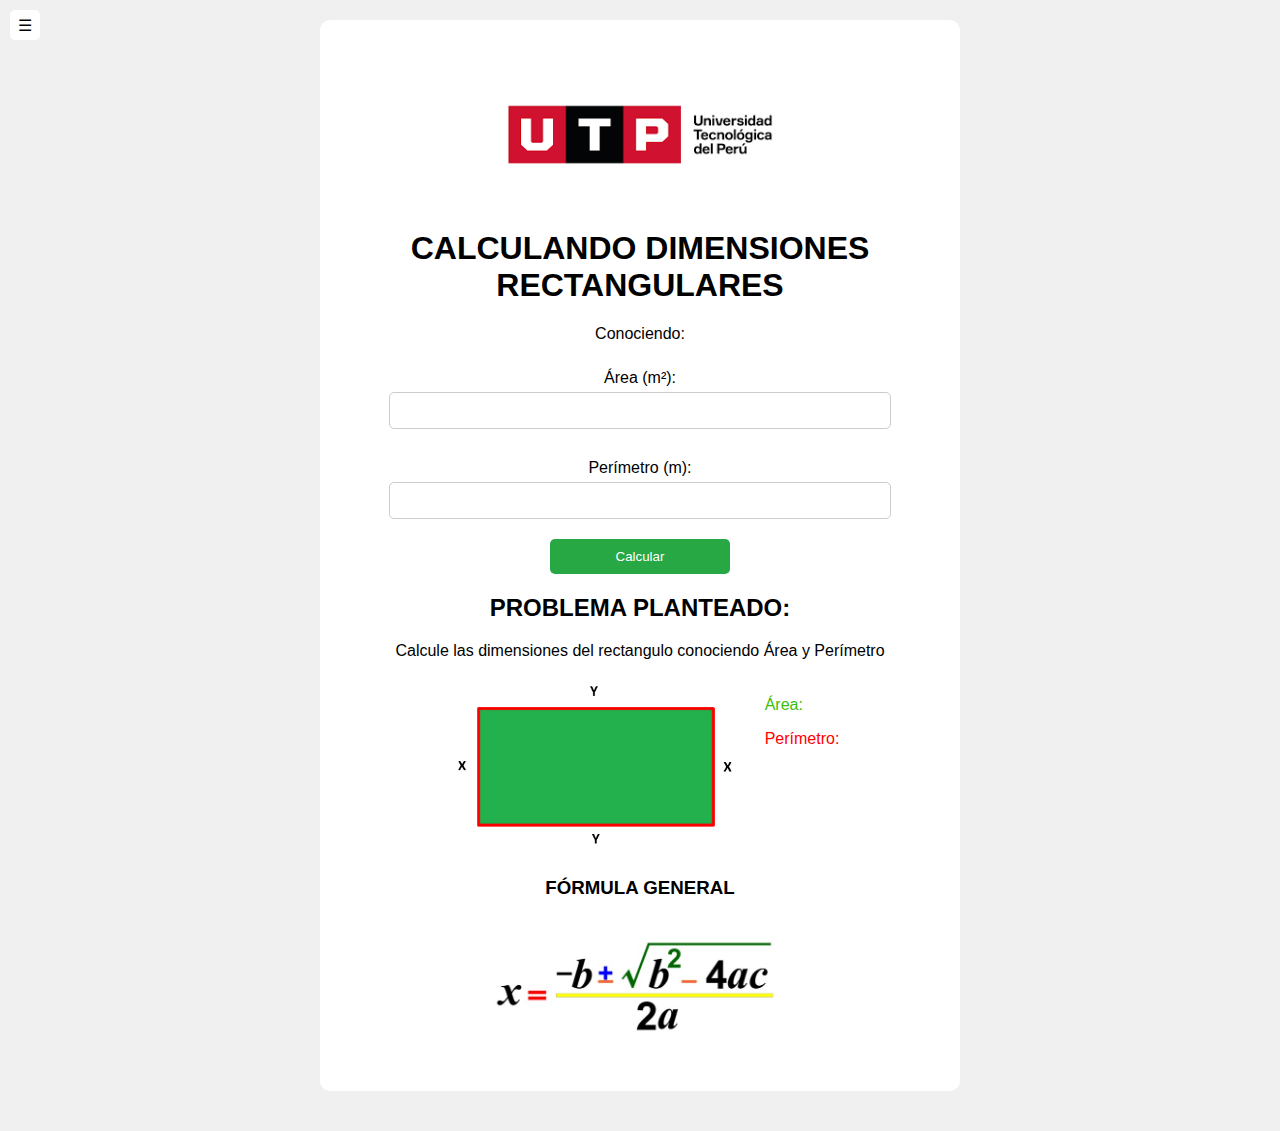
<file: index.html>
<!DOCTYPE html>
<html lang="en">
<head>
    <meta charset="UTF-8">
    <meta name="viewport" content="width=device-width, initial-scale=1.0">
    <meta property="og:image" content="https://campusvirtualperu.com/wp-content/uploads/2023/11/logo_utp.jpg" />

    <title>ProyectoUTP</title>
    <link rel="icon" href="utp1.png" type="image/png">
    <link rel="stylesheet" href="styles.css">
</head>
<body>
    <div class="sidebar" id="sidebar">
        <button class="closebtn" onclick="toggleSidebar()">×</button>
        <ul>
            <li><a href="index.html" id="rectanguloLink">Dimensiones de un Rectángulo</a></li>
            <li><a href="rectangulo/rectangulo.html" id="homelink"> Área y Perimetro de un Rectángulo</a></li>
            <li><a href="triangulo/triangulo_area_perimetro.html" id="trianguloAreaPerimetroLink">+ INFORMACIÓN</a></li>
        </ul>
    </div>
    <div class="content" id="content">
        <button class="openbtn" id="openbtn" onclick="toggleSidebar()">☰</button>
        <div class="container">
            <img id="utplogo" src="utp.png" alt="UTP_logo">
            <h1>CALCULANDO DIMENSIONES RECTANGULARES</h1>
            <p>Conociendo:</p>
            <form id="inputForm">
                <label for="area">Área (m²):</label>
                <input type="number" id="area" name="area" required>
                <label for="perimeter">Perímetro (m):</label>
                <input type="number" id="perimeter" name="perimeter" required>
                <button type="submit">Calcular</button>
            </form>
            <h2>PROBLEMA PLANTEADO:</h2>
            <p class="problema">Calcule las dimensiones del rectangulo conociendo Área y Perímetro</p>
            <div class="results-container">
                <img id="rectangleImage" src="Rectangulo.png" alt="rectangulo_finca">
                <div class="dimension-results">
                    <p class="dimensiones1" id="areaResult">Área:</p>
                    <p class="dimensiones2" id="perimeterResult">Perímetro:</p>
                </div>
            </div>
            
            <h3>FÓRMULA GENERAL</h3>
            <img id="formulaImage" src="formula.jpg" alt="Fórmula General">
            <div id="results" class="hidden">
                <h3>RESULTADOS:</h3>
                <p id="areaResult"></p>
                <p id="perimeterResult"></p>
                <p id="quadraticFormula"></p>
                <p id="quadraticFormula1"></p>
                <p id="terms"></p>
                <p id="discriminantResult"></p>
                <h3>PASOS DE SOLUCIÓN:</h3>
                <ol id="steps"></ol>
                <h3 class="solucionesdex">SOLUCIONES DE "X":</h3>
                <p id="solution1"></p>
                <p id="solution2"></p>
                <h3>CONCLUSIÓN:</h3>
                <p id="conclusion"></p>
            </div>            
        </div>
    </div>
    <script src="script.js"></script>
</body>
</html>
</file>
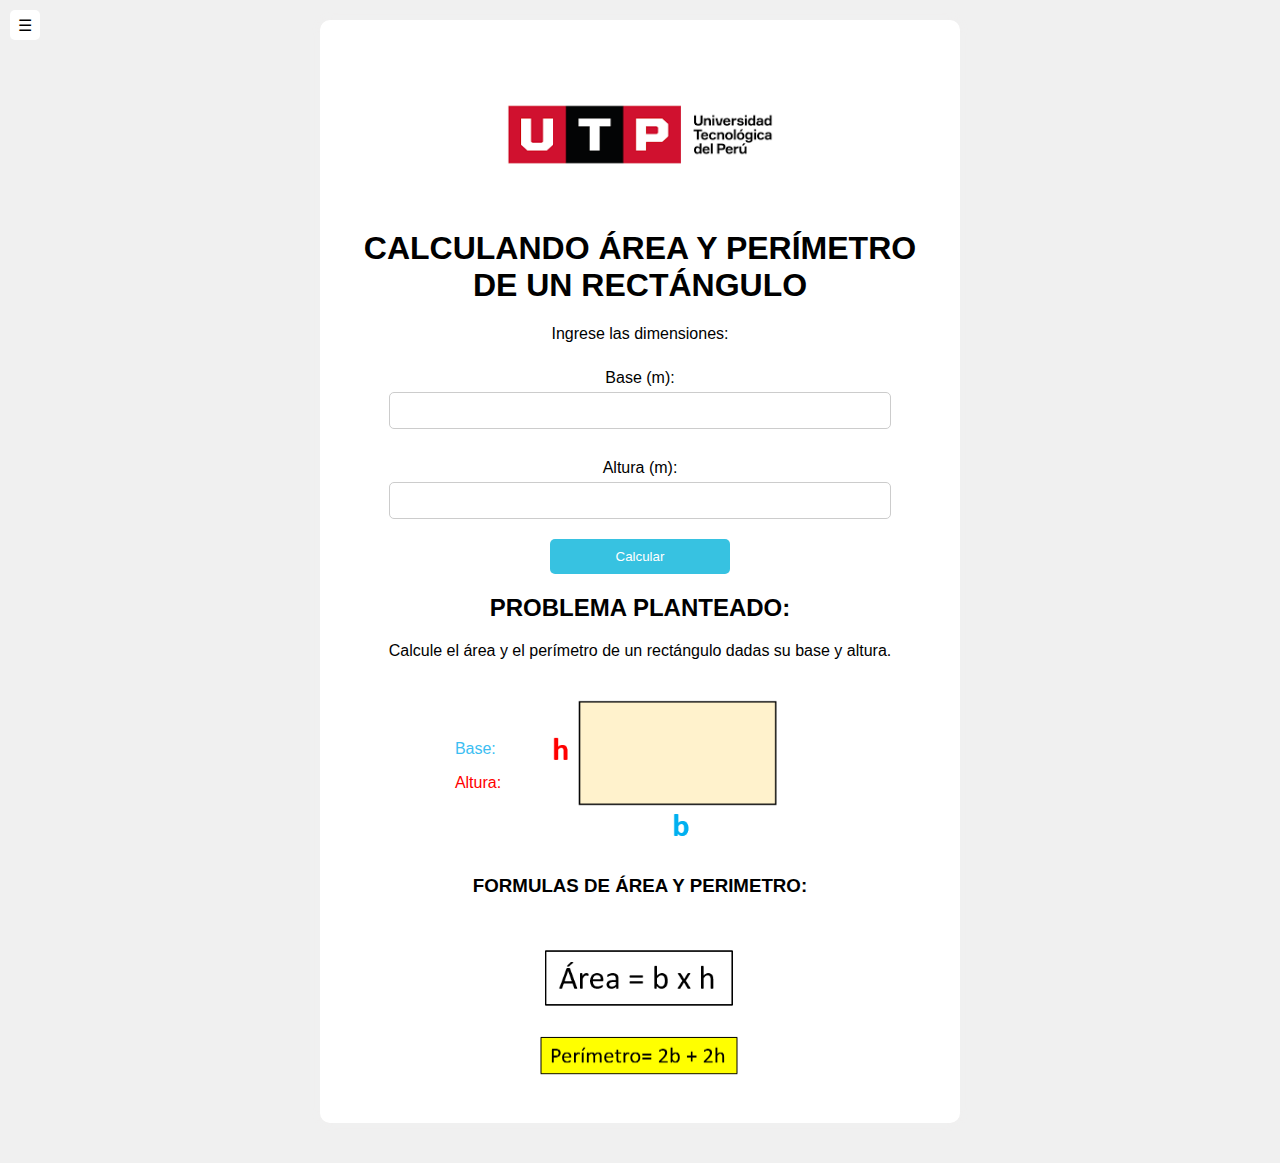
<file: rectangulo/rectangulo.html>
<!DOCTYPE html>
<html lang="en">
<head>
    <meta charset="UTF-8">
    <meta name="viewport" content="width=device-width, initial-scale=1.0">
    <title>ProyectoUTP</title>
    <link rel="icon" href="../utp1.png" type="image/png">
    <link rel="stylesheet" href="rectangulo.css">
</head>
<body>
    <div class="sidebar" id="sidebar">
        <button class="closebtn" onclick="toggleSidebar()">×</button>
        <ul>
            <li><a href="../index.html" id="homeLink">Dimensiones de un Rectángulo</a></li>
            <li><a href="rectangulo.html" id="rectanguloLink" class="active">Área y Perimetro de un Rectángulo</a></li>
            <li><a href="../triangulo/triangulo_area_perimetro.html" id="trianguloAreaPerimetroLink">+ INFORMACIÓN</a></li>
        </ul>
    </div>
    <div class="content" id="content">
        <button class="openbtn" id="openbtn" onclick="toggleSidebar()">☰</button>
        <div class="container">
            <img id="utplogo" src="../utp.png" alt="UTP_logo">
            <h1>CALCULANDO ÁREA Y PERÍMETRO DE UN RECTÁNGULO</h1>
            <p>Ingrese las dimensiones:</p>
            <form id="inputForm">
                <label for="base">Base (m):</label>
                <input type="number" id="base" name="base" required>
                <label for="height">Altura (m):</label>
                <input type="number" id="height" name="height" required>
                <button type="submit" class="calculate-btn">Calcular</button>
            </form>
            <h2>PROBLEMA PLANTEADO:</h2>
            <p class="problema">Calcule el área y el perímetro de un rectángulo dadas su base y altura.</p>
            <div class="image-container">
                <div class="dimensions">
                    <p class="dimensiones1">Base: <span id="baseValue"></span></p>
                    <p class="dimensiones2">Altura: <span id="heightValue"></span></p>
                </div>
                <img id="rectangleImage" src="base y altura.png" alt="rectangulo_finca">               
            </div>
            <h3>FORMULAS DE ÁREA Y PERIMETRO:</h3>         
            <div class="results-container">
                <div class="formula-images">
                    <img src="area.png" alt="Fórmula del Área" class="formulaImage">
                    <img src="perimeter.png" alt="Fórmula del Perímetro" class="formulaImage">
                </div>
                <div id="results" class="hidden">
                    <h3>Resultados:</h3>
                    <p id="areaResult">Área:</p>
                    <p id="perimeterResult">Perímetro:</p>
                    <h3>Procedimiento:</h3>
                    <p id="procedure"></p>
                    <h3>Conclusión:</h3>
                    <p id="conclusion"></p>
                </div>
            </div>
        </div>
    </div>

    <script src="rectangulo.js"></script>
</body>
</html>
</file>
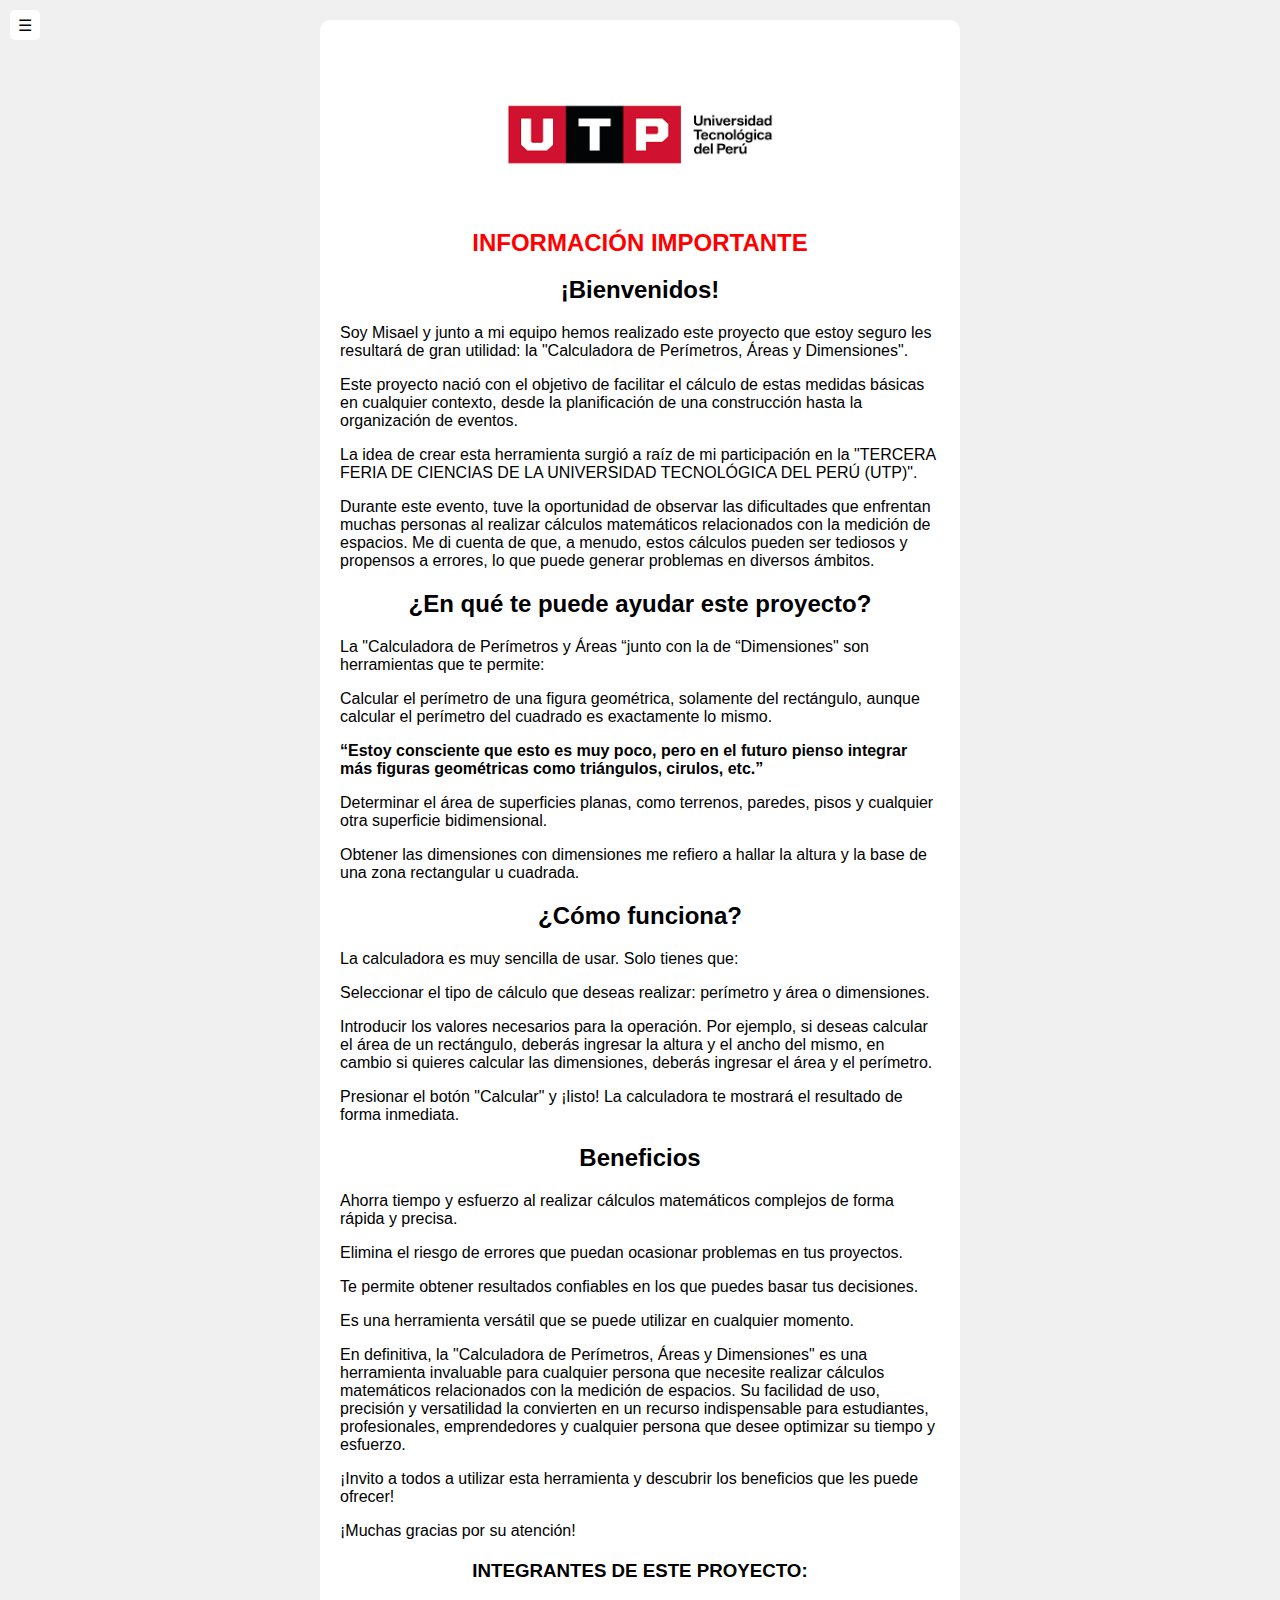
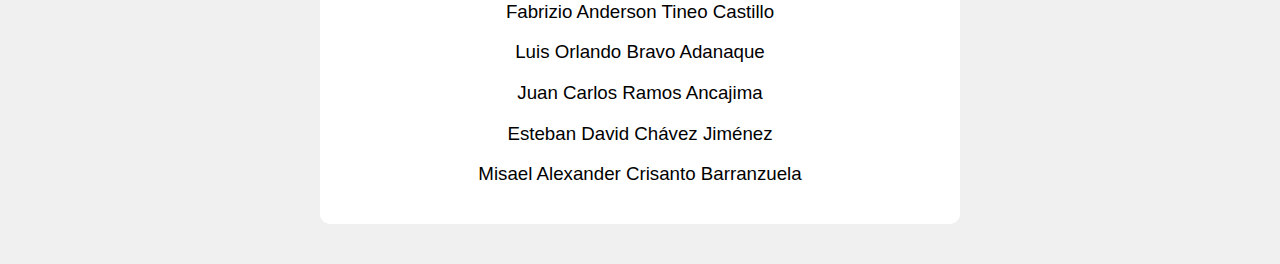
<file: triangulo/triangulo_area_perimetro.html>
<!DOCTYPE html>
<html lang="es">
<head>
    <meta charset="UTF-8">
    <meta name="viewport" content="width=device-width, initial-scale=1.0">
    <title>ProyectoUTP</title>
    <link rel="icon" href="../utp1.png" type="image/png">
    <link rel="stylesheet" href="info.css">
</head>
<body>
    <div class="sidebar" id="sidebar">
        <button class="closebtn" onclick="toggleSidebar()">×</button>
        <ul>
            <li><a href="../index.html" id="homeLink">Dimensiones de un Rectángulo</a></li>
            <li><a href="../rectangulo/rectangulo.html" id="rectanguloLink">Área y Perímetro de un Rectángulo</a></li>
            <li><a href="triangulo_area_perimetro.html" id="trianguloAreaPerimetroLink" class="active">+ INFORMACIÓN</a></li>
        </ul>
    </div>
    <div class="content" id="content">
        <button class="openbtn" id="openbtn" onclick="toggleSidebar()">☰</button>
        <div class="container">
            <img id="utplogo" src="../utp.png" alt="UTP_logo">
            <h2 class="important-info">INFORMACIÓN IMPORTANTE</h2>
            <h2>¡Bienvenidos!</h2>

            <p>Soy Misael y junto a mi equipo hemos realizado este proyecto que estoy seguro les resultará de gran utilidad: la "Calculadora de Perímetros, Áreas y Dimensiones". </p>

            <p>Este proyecto nació con el objetivo de facilitar el cálculo de estas medidas básicas en cualquier contexto, desde la planificación de una construcción hasta la organización de eventos.</p>
            
            <p>La idea de crear esta herramienta surgió a raíz de mi participación en la "TERCERA FERIA DE CIENCIAS DE LA UNIVERSIDAD TECNOLÓGICA DEL PERÚ (UTP)".</p>

            <p> Durante este evento, tuve la oportunidad de observar las dificultades que enfrentan muchas personas al realizar cálculos matemáticos relacionados con la medición de espacios. Me di cuenta de que, a menudo, estos cálculos pueden ser tediosos y propensos a errores, lo que puede generar problemas en diversos ámbitos.</p>
            
            <h2>¿En qué te puede ayudar este proyecto?</h2>
            
            <p>La "Calculadora de Perímetros y Áreas “junto con la de “Dimensiones" son herramientas que te permite:</p>
            

            <p>Calcular el perímetro de una figura geométrica, solamente del rectángulo, aunque calcular el perímetro del cuadrado es exactamente lo mismo. 
                <p class="comet">“Estoy consciente que esto es muy poco, pero en el futuro pienso integrar más figuras geométricas como triángulos, cirulos, etc.”</p>
            </p>
            <p>Determinar el área de superficies planas, como terrenos, paredes, pisos y cualquier otra superficie bidimensional.</p>
            <p>Obtener las dimensiones con dimensiones me refiero a hallar la altura y la base de una zona rectangular u cuadrada.</p>

            
            <h2>¿Cómo funciona?</h2>
            
            <p>La calculadora es muy sencilla de usar. Solo tienes que:</p>
            

            <p>Seleccionar el tipo de cálculo que deseas realizar: perímetro y área o dimensiones.</p>
            <p>Introducir los valores necesarios para la operación. Por ejemplo, si deseas calcular el área de un rectángulo, deberás ingresar la altura y el ancho del mismo, en cambio si quieres calcular las dimensiones, deberás ingresar el área y el perímetro.</p>
            <p>Presionar el botón "Calcular" y ¡listo! La calculadora te mostrará el resultado de forma inmediata.</p>

            
            <h2>Beneficios</h2>
            
            

            <p>Ahorra tiempo y esfuerzo al realizar cálculos matemáticos complejos de forma rápida y precisa.</p>
            <p>Elimina el riesgo de errores que puedan ocasionar problemas en tus proyectos.</p>
            <p>Te permite obtener resultados confiables en los que puedes basar tus decisiones.</p>
            <p>Es una herramienta versátil que se puede utilizar en cualquier momento.</p>

            
            <p>En definitiva, la "Calculadora de Perímetros, Áreas y Dimensiones" es una herramienta invaluable para cualquier persona que necesite realizar cálculos matemáticos relacionados con la medición de espacios. Su facilidad de uso, precisión y versatilidad la convierten en un recurso indispensable para estudiantes, profesionales, emprendedores y cualquier persona que desee optimizar su tiempo y esfuerzo.</p>
            
            <p>¡Invito a todos a utilizar esta herramienta y descubrir los beneficios que les puede ofrecer!</p>
            
            <p>¡Muchas gracias por su atención!</p>
            

            <h3 class="project-members">INTEGRANTES DE ESTE PROYECTO:</p>


                <p class="sep">Fabrizio Anderson Tineo Castillo</p>
                <p class="sep">Luis Orlando Bravo Adanaque</p>
                <p class="sep">Juan Carlos Ramos Ancajima</p>
                <p class="sep">Esteban David Chávez Jiménez</p>
                <p class="sep">Misael Alexander Crisanto Barranzuela</p>        
        </div>
    </div>

    <script src="info.js"></script>
</body>
</html>
</file>
<file: styles.css>
body {
    font-family: Arial, sans-serif;
    display: flex;
    flex-direction: column;
    min-height: 100vh;
    margin: 0;
    background-color: #f0f0f0;
}

.content {
    flex: 1;
    display: flex;
    justify-content: center;
    align-items: flex-start;
    padding: 20px;
}

.container {
    background-color: white;
    padding: 20px;
    border-radius: 10px;
    box-shadow: 0 0 10px rgba(251, 250, 250, 0.1);
    max-width: 600px;
    width: 100%;
    text-align: center;
    margin-bottom: 20px;
}

.dimensiones1 {
    color: rgb(59, 190, 12);
}

.dimensiones2 {
    color: red;
}

form {
    display: flex;
    flex-direction: column;
    align-items: center;
}

label {
    margin: 10px 0 5px;
}

input {
    padding: 10px;
    margin-bottom: 20px;
    border: 1px solid #ccc;
    border-radius: 5px;
    width: 80%;
}

button {
    padding: 10px;
    background-color: #28a745;
    color: white;
    border: none;
    border-radius: 5px;
    cursor: pointer;
    width: 30%;
}

button:hover {
    background-color: #218838;
}

#results {
    margin-top: 20px;
}

#formulaImage {
    display: block;
    margin: 30px auto;
    max-width: 50%;
    height: auto;
}

.results-container {
    display: flex;
    justify-content: center;
    align-items: flex-start; /* Cambiado para alinear elementos en la parte superior */
    margin-top: 20px;
}

#rectangleImage {
    max-width: 50%;
    height: auto;
    border: 2px solid white;
}

.dimension-results {
    text-align: left;
    margin-left: 20px; /* Cambiado de margin-right a margin-left */
}

@media (max-width: 600px) {
    .container {
        padding: 10px;
    }

    input {
        padding: 8px;
    }

    button {
        padding: 8px;
    }

    .results-container {
        flex-direction: column;
        align-items: center;
    }

    .dimension-results {
        margin-left: 0; /* Cambiado de margin-right a margin-left */
        text-align: center;
        margin-top: 10px;
    }
}

.sidebar {
    height: 100%;
    width: 250px;
    position: fixed;
    top: 0;
    left: 0;
    background-color: #000;
    padding-top: 80px;
    display: none;
    z-index: 1;
}

.sidebar ul {
    list-style-type: none;
    padding: 0;
}

.sidebar a {
    padding: 10px 15px;
    text-decoration: none;
    font-size: 18px;
    color: white;
    display: block;
}

.sidebar a:hover {
    background-color: #575757;
}

.sidebar a.active {
    background-color: #28a745;
    color: white;
}

.sidebar .closebtn {
    position: absolute;
    top: 10px;
    right: 20px;
    font-size: 36px;
    background-color: #28a745;
    color: white;
    border: none;
    cursor: pointer;
}

.openbtn {
    font-size: 16px;
    cursor: pointer;
    background-color: white;
    color: black;
    padding: 5px 10px;
    border: none;
    position: fixed;
    top: 10px;
    left: 10px;
    z-index: 2;
    width: 30px;
    height: 30px;
    display: flex;
    flex-direction: column;
    justify-content: center;
    align-items: center;
}

.openbtn:hover {
    background-color: #ddd;
}

.openbtn span {
    display: block;
    width: 20px;
    height: 2px;
    margin: 3px auto;
    background-color: black;
}
#utplogo{
        display: block;
        margin: 20px auto;
        max-width: 50%;
        height: auto;
}
.hidden {
    display: none;
}
.solucionesdex{
    color: red;
    font-size: 30px;
}
</file>
<file: rectangulo/rectangulo.css>
body {
    font-family: Arial, sans-serif;
    display: flex;
    flex-direction: column;
    min-height: 100vh;
    margin: 0;
    background-color: #f0f0f0;
}

.content {
    flex: 1;
    display: flex;
    justify-content: center;
    align-items: flex-start;
    padding: 20px;
}

.container {
    background-color: white;
    padding: 20px;
    border-radius: 10px;
    box-shadow: 0 0 10px rgba(251, 250, 250, 0.1);
    max-width: 600px;
    width: 100%;
    text-align: center;
    margin-bottom: 20px;
}

.dimensiones1 {
    color: rgb(59, 190, 242); /* Celeste */
}

.dimensiones2 {
    color: red; /* Rojo */
}

form {
    display: flex;
    flex-direction: column;
    align-items: center;
}

label {
    margin: 10px 0 5px;
}

input {
    padding: 10px;
    margin-bottom: 20px;
    border: 1px solid #ccc;
    border-radius: 5px;
    width: 80%;
}

button {
    padding: 10px;
    background-color: #37c2e1;
    color: white;
    border: none;
    border-radius: 5px;
    cursor: pointer;
    width: 30%;
}

button:hover {
    background-color: #37c2e1;
}

#results {
    margin-top: 20px;
}

#results.hidden {
    display: none;
}

.formulaImage {
    display: block;
    margin: 20px auto;
    max-width: 50%;
    height: auto;
}

.results-container {
    display: flex;
    flex-direction: column;
    align-items: center;
    margin-top: 20px;
}

.image-container {
    display: flex;
    justify-content: center;
    align-items: center;
    margin-bottom: 20px;
}

#rectangleImage {
    max-width: 50%;
    height: auto;
    border: 2px solid white;
}

.dimensions {
    text-align: left;
    margin-right: 20px;
}

.sidebar {
    height: 100%;
    width: 250px;
    position: fixed;
    top: 0;
    left: 0;
    background-color: #000;
    padding-top: 80px;
    display: none;
    z-index: 1;
}

.sidebar ul {
    list-style-type: none;
    padding: 0;
}

.sidebar a {
    padding: 10px 15px;
    text-decoration: none;
    font-size: 18px;
    color: white;
    display: block;
}

.sidebar a:hover {
    background-color: #575757;
}

.sidebar a.active {
    background-color: #37c2e1;
    color: white;
}

.sidebar .closebtn {
    position: absolute;
    top: 10px;
    right: 20px;
    font-size: 36px;
    background-color: #37c2e1;
    color: white;
    border: none;
    cursor: pointer;
}

.openbtn {
    font-size: 16px;
    cursor: pointer;
    background-color: white;
    color: black;
    padding: 5px 10px;
    border: none;
    position: fixed;
    top: 10px;
    left: 10px;
    z-index: 2;
    width: 30px;
    height: 30px;
    display: flex;
    flex-direction: column;
    justify-content: center;
    align-items: center;
}

.openbtn:hover {
    background-color: #ddd;
}

.openbtn span {
    display: block;
    width: 20px;
    height: 2px;
    margin: 3px auto;
    background-color: black;
}

@media (max-width: 600px) {
    .container {
        padding: 10px;
    }

    input {
        padding: 8px;
    }

    button {
        padding: 8px;
    }

    .results-container {
        flex-direction: column;
        align-items: center;
    }
}
#utplogo{
        display: block;
        margin: 20px auto;
        max-width: 50%;
        height: auto;
}
</file>
<file: triangulo/info.css>
body {
    font-family: Arial, sans-serif;
    display: flex;
    flex-direction: column;
    min-height: 100vh;
    margin: 0;
    background-color: #f0f0f0;
}

p{
    text-align: left;
}
.sep{
    color: black;
    font-weight: normal ;
    text-align: center;
}
.comet{
    font-weight: bold;
}

.content {
    flex: 1;
    display: flex;
    justify-content: center;
    align-items: flex-start;
    padding: 20px;
}

.container {
    background-color: white;
    padding: 20px;
    border-radius: 10px;
    box-shadow: 0 0 10px rgba(251, 250, 250, 0.1);
    max-width: 600px;
    width: 100%;
    text-align: center;
    margin-bottom: 20px;
}

form {
    display: flex;
    flex-direction: column;
    align-items: center;
}

label {
    margin: 10px 0 5px;
}

input {
    padding: 10px;
    margin-bottom: 20px;
    border: 1px solid #ccc;
    border-radius: 5px;
    width: 80%;
}

button {
    padding: 10px;
    background-color: rgb(160, 18, 18);
    color: white;
    border: none;
    border-radius: 5px;
    cursor: pointer;
    width: 30%;
}

button:hover {
    background-color: rgb(160, 18, 18);
}

#results {
    margin-top: 20px;
}

#results.hidden {
    display: none;
}

.formulaImage {
    display: block;
    margin: 20px auto;
    max-width: 50%;
    height: auto;
}

.results-container {
    display: flex;
    flex-direction: column;
    align-items: center;
    margin-top: 20px;
}

.image-container {
    display: flex;
    justify-content: center;
    align-items: center;
    margin-bottom: 20px;
}

#rectangleImage {
    max-width: 50%;
    height: auto;
    border: 2px solid white;
}

.dimensions {
    text-align: left;
    margin-right: 20px;
}

.sidebar {
    height: 100%;
    width: 250px;
    position: fixed;
    top: 0;
    left: 0;
    background-color: #000;
    padding-top: 80px;
    display: none;
    z-index: 1;
}

.sidebar ul {
    list-style-type: none;
    padding: 0;
}

.sidebar a {
    padding: 10px 15px;
    text-decoration: none;
    font-size: 18px;
    color: white;
    display: block;
}

.sidebar a:hover {
    background-color: #575757;
}

.sidebar a.active {
    background-color: rgb(160, 18, 18);
    color: white;
}

.sidebar .closebtn {
    position: absolute;
    top: 10px;
    right: 20px;
    font-size: 36px;
    background-color: rgb(160, 18, 18);
    color: white;
    border: none;
    cursor: pointer;
}

.openbtn {
    font-size: 16px;
    cursor: pointer;
    background-color: white;
    color: black;
    padding: 5px 10px;
    border: none;
    position: fixed;
    top: 10px;
    left: 10px;
    z-index: 2;
    width: 30px;
    height: 30px;
    display: flex;
    flex-direction: column;
    justify-content: center;
    align-items: center;
}

.openbtn:hover {
    background-color: #ddd;
}

.openbtn span {
    display: block;
    width: 20px;
    height: 2px;
    margin: 3px auto;
    background-color: black;
}

@media (max-width: 600px) {
    .container {
        padding: 10px;
    }

    input {
        padding: 8px;
    }

    button {
        padding: 8px;
    }

    .results-container {
        flex-direction: column;
        align-items: center;
    }
}

#utplogo {
    display: block;
    margin: 20px auto;
    max-width: 50%;
    height: auto;
}
#edit {
    margin: auto;
    max-width: 100%;
}

.important-info {
    color: red; /* Celeste */
}

.project-members,
.web-creator {
    margin-top: 20px;
    color: rgb(0, 0, 0); /* Rojo */
}
</file>
